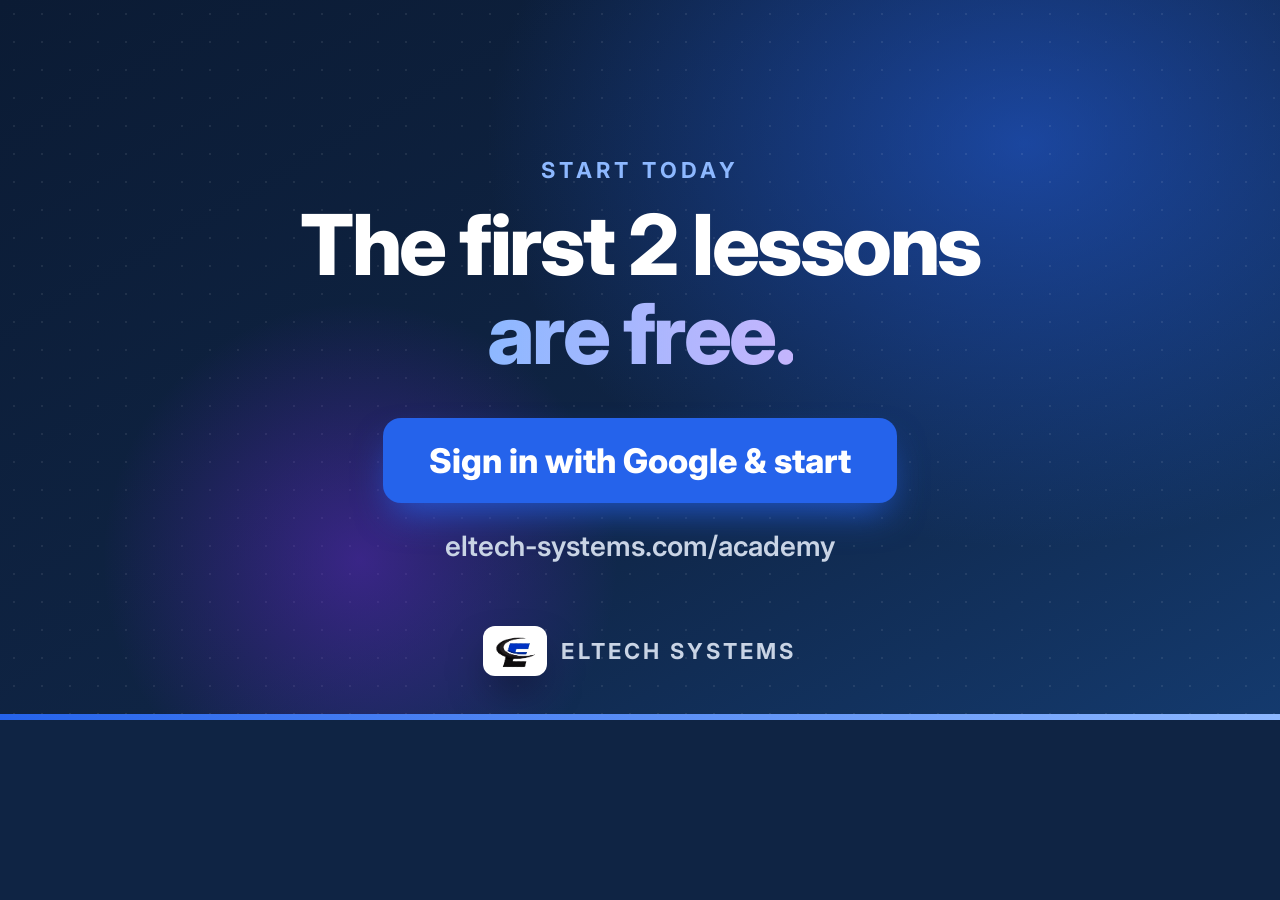
<file: academy/lib/video/intro.html>
<!DOCTYPE html>
<!--
  Intro video template for every Eltech Academy course (1280x720, 45 s).
  Open with ?c=<course-slug>. The renderer calls window.seek(ms) for each frame and
  takes a screenshot; frames + make-music.py audio are encoded to assets/video/<slug>-intro.mp4.
  To change a video, edit its entry in COURSES below and re-render.
-->
<html lang="en">
<head>
<meta charset="utf-8">
<title>Course intro</title>
<link href="https://fonts.googleapis.com/css2?family=Inter:wght@400;500;600;700;800&display=swap" rel="stylesheet">
<link href="../../../assets/vendor/bootstrap-icons/bootstrap-icons.min.css" rel="stylesheet">
<style>
  * { box-sizing: border-box; margin: 0; padding: 0; }
  html, body { width: 1280px; height: 720px; overflow: hidden; background: #0f2444; }
  body { font-family: "Inter", sans-serif; color: #fff; }
  :root { --a1: #8db8ff; --a2: #c4b5fd; --num: #2563eb; }

  .stage {
    position: relative; width: 1280px; height: 720px; overflow: hidden;
    background: radial-gradient(60% 80% at 80% 20%, rgba(37, 99, 235, .55), transparent 70%),
                linear-gradient(150deg, #0b1b34, #0f2444 55%, #143a6e);
  }
  .dots { position: absolute; inset: 0; background-image: radial-gradient(rgba(255,255,255,.08) 1.5px, transparent 1.5px); background-size: 28px 28px; }
  .glow { position: absolute; width: 520px; height: 520px; border-radius: 50%; background: radial-gradient(circle, var(--glow, rgba(109,40,217,.45)), transparent 70%); left: -160px; bottom: -220px; animation: drift 45s linear both; }
  @keyframes drift { to { transform: translate(260px, -120px); } }

  .scene {
    position: absolute; inset: 0; display: flex; flex-direction: column; align-items: center; justify-content: center;
    text-align: center; opacity: 0;
    animation: scene calc((var(--e) - var(--s)) * 1s) linear calc(var(--s) * 1s) both;
  }
  .scene.last { animation-name: scene-last; }
  @keyframes scene { 0% { opacity: 0; transform: translateY(24px); } 8% { opacity: 1; transform: none; } 92% { opacity: 1; transform: none; } 100% { opacity: 0; transform: translateY(-16px); } }
  @keyframes scene-last { 0% { opacity: 0; transform: translateY(24px); } 8% { opacity: 1; transform: none; } 100% { opacity: 1; } }

  .pop { opacity: 0; animation: pop .6s cubic-bezier(.2, 1.4, .4, 1) calc(var(--d) * 1s) both; }
  @keyframes pop { from { opacity: 0; transform: scale(.6) translateY(20px); } to { opacity: 1; transform: none; } }
  .rise { opacity: 0; animation: rise .7s ease-out calc(var(--d) * 1s) both; }
  @keyframes rise { from { opacity: 0; transform: translateY(30px); } to { opacity: 1; transform: none; } }

  .kicker { font-size: 22px; font-weight: 700; letter-spacing: .2em; text-transform: uppercase; color: var(--a1); margin-bottom: 18px; }
  h1 { font-size: 84px; font-weight: 800; letter-spacing: -.03em; line-height: 1.05; }
  h2 { font-size: 58px; font-weight: 800; letter-spacing: -.02em; line-height: 1.1; max-width: 1150px; }
  .sub { font-size: 30px; color: #c9d4e5; margin-top: 18px; }
  .accent { background: linear-gradient(90deg, var(--a1), var(--a2)); -webkit-background-clip: text; background-clip: text; color: transparent; }

  .logo-tile { width: 132px; height: 104px; background: #fff; border-radius: 26px; display: grid; place-items: center; margin-bottom: 30px; box-shadow: 0 20px 40px -10px rgba(0,0,0,.5); }
  .logo-tile img { width: 96px; }

  .chat { display: flex; flex-direction: column; gap: 18px; align-items: flex-start; width: 760px; margin: 30px 0; }
  .bubble { background: #fff; color: #0f2444; font-size: 30px; font-weight: 600; padding: 20px 28px; border-radius: 26px 26px 26px 6px; box-shadow: 0 16px 30px -12px rgba(0,0,0,.5); }
  .bubble.me { align-self: flex-end; background: #2563eb; color: #fff; border-radius: 26px 26px 6px 26px; }
  .burst { position: absolute; color: #fde68a; font-size: 54px; }

  .step { position: absolute; top: 48px; left: 60px; display: flex; gap: 10px; }
  .step span { width: 46px; height: 8px; border-radius: 4px; background: rgba(255,255,255,.2); }
  .step span.on { background: var(--a1); }
  .outcome-num { width: 64px; height: 64px; border-radius: 50%; background: var(--num); display: grid; place-items: center; font-size: 30px; font-weight: 800; margin-bottom: 22px; }
  .visual { display: flex; align-items: center; justify-content: center; gap: 22px; margin-top: 44px; min-height: 230px; }
  .chip { background: #fff; color: #0f2444; border-radius: 20px; padding: 24px 30px; font-size: 30px; font-weight: 700; min-width: 190px; box-shadow: 0 16px 30px -12px rgba(0,0,0,.5); position: relative; }
  .chip small { display: block; font-size: 17px; font-weight: 500; color: #5b6270; margin-top: 4px; }
  .chip.best { outline: 5px solid #4ade80; }
  .badge { position: absolute; top: -18px; right: -18px; width: 46px; height: 46px; border-radius: 50%; background: #16a34a; color: #fff; display: grid; place-items: center; font-size: 26px; }
  .blocks { display: flex; gap: 12px; }
  .block { border-radius: 16px; padding: 18px 22px; font-size: 26px; font-weight: 700; display: flex; align-items: center; gap: 10px; }
  .arrow { font-size: 56px; color: var(--a1); }
  .result { background: #fff; color: #157347; border-radius: 20px; padding: 22px 30px; font-size: 30px; font-weight: 800; display: flex; align-items: center; gap: 12px; }
  .doc { width: 180px; height: 230px; background: #fff; border-radius: 14px; padding: 22px 18px; display: grid; gap: 10px; align-content: start; }
  .doc i { display: block; height: 10px; border-radius: 5px; background: #c4ccd8; }
  .summary { width: 380px; background: #fff; color: #0f2444; border-radius: 18px; padding: 24px 26px; text-align: left; font-size: 26px; font-weight: 600; display: grid; gap: 14px; }
  .summary div { display: flex; gap: 12px; align-items: center; }
  .summary .bi { color: #16a34a; }
  .tile-wrap { display: grid; gap: 12px; justify-items: center; font-size: 24px; font-weight: 600; color: #c9d4e5; }
  .icon-tile { width: 170px; height: 170px; border-radius: 30px; display: grid; place-items: center; font-size: 80px; color: #fff; box-shadow: 0 20px 40px -14px rgba(0,0,0,.6); }
  .waves { display: flex; gap: 8px; align-items: center; height: 120px; }
  .waves span { width: 12px; border-radius: 6px; background: var(--a1); animation: wave 1s ease-in-out infinite alternate; }
  @keyframes wave { from { height: 20px; } to { height: 110px; } }

  .cert { width: 600px; background: #fff; color: #0f2444; border: 10px solid #0f2444; outline: 3px solid #f59e0b; outline-offset: -20px; padding: 40px; border-radius: 6px; box-shadow: 0 30px 60px -16px rgba(0,0,0,.6); }
  .cert p { color: #b45309; letter-spacing: .25em; font-size: 15px; font-weight: 700; }
  .cert strong { display: block; font-size: 40px; margin: 12px 0 6px; }
  .cert span { color: #1565c0; font-size: 26px; font-weight: 700; }
  .medal { position: absolute; right: 310px; top: 380px; width: 120px; height: 120px; border-radius: 50%; background: #f59e0b; display: grid; place-items: center; font-size: 64px; color: #fff; box-shadow: 0 12px 30px -8px rgba(0,0,0,.6); }
  .perks { display: flex; gap: 18px; margin-top: 34px; }
  .perk { background: rgba(255,255,255,.1); border: 1px solid rgba(255,255,255,.2); border-radius: 99px; padding: 12px 22px; font-size: 24px; font-weight: 600; display: flex; gap: 10px; align-items: center; }

  .cta-btn { margin-top: 40px; background: #2563eb; color: #fff; font-size: 34px; font-weight: 800; padding: 22px 46px; border-radius: 18px; box-shadow: 0 18px 36px -10px rgba(37,99,235,.8); }
  .url { margin-top: 26px; font-size: 28px; color: #c9d4e5; font-weight: 600; }
  .brand-row { position: absolute; bottom: 44px; display: flex; align-items: center; gap: 14px; font-size: 22px; font-weight: 700; letter-spacing: .14em; color: #c9d4e5; }
  .brand-row .logo-tile { width: 64px; height: 50px; border-radius: 12px; margin: 0; }
  .brand-row .logo-tile img { width: 46px; }

  .bar { position: absolute; left: 0; bottom: 0; height: 6px; width: 100%; background: linear-gradient(90deg, var(--num), var(--a1)); transform-origin: left; animation: barfill 45s linear both; }
  @keyframes barfill { from { transform: scaleX(0); } to { transform: scaleX(1); } }
</style>
</head>
<body>
<div class="stage" id="stage"><div class="dots"></div><div class="glow"></div></div>

<script>
/* ------------------------------------------------------------------ course data */
const G = {
  blue: 'linear-gradient(135deg, #2563eb, #1d4ed8)', violet: 'linear-gradient(135deg, #2563eb, #7c3aed)',
  pink: 'linear-gradient(135deg, #be185d, #f59e0b)', green: 'linear-gradient(135deg, #16a34a, #0f766e)',
  teal: 'linear-gradient(135deg, #0d9488, #0f766e)', sky: 'linear-gradient(135deg, #0284c7, #2563eb)',
  amber: 'linear-gradient(135deg, #f59e0b, #ea580c)', indigo: 'linear-gradient(135deg, #4f46e5, #7c3aed)',
  wa: 'linear-gradient(135deg, #25d366, #128c7e)', rose: 'linear-gradient(135deg, #e11d48, #be185d)',
};

const COURSES = {
  'ai-beyond-chatgpt': {
    title: ['AI Beyond', 'ChatGPT'], oneLine: true, lessons: 6, minutes: 80,
    colors: { a1: '#8db8ff', a2: '#c4b5fd', num: '#2563eb', glow: 'rgba(109,40,217,.45)' },
    hook: { line: 'Most people use AI like this:', bubbles: [['me', 'Write me an email.'], ['ai', 'Sure! Here it is…']], punch: 'But AI can do so much more.' },
    outcomes: [
      { title: 'Choose the right AI tool', type: 'chips', items: [['ChatGPT', 'all-rounder'], ['Claude', 'long documents', true], ['Gemini', 'Google tools'], ['Copilot', 'Microsoft 365']] },
      { title: 'Write prompts that get results', type: 'flow', items: ['Role', 'Task', 'Context', 'Format', 'Tone'], result: 'Great answer' },
      { title: 'Summarise documents & check facts', type: 'doc', items: [['check-circle-fill', '3 key points'], ['check-circle-fill', 'Dates & amounts'], ['search', 'Facts checked']] },
      { title: 'Create images & use your voice', type: 'icons', items: [['image', G.pink], ['mic-fill', G.violet]], waves: true },
      { title: 'Use AI safely, every day', type: 'icons', items: [['shield-check', G.green], ['sunrise', '#f59e0b', 'Morning'], ['sun', '#0284c7', 'Day'], ['sunset', '#7c3aed', 'Evening']] },
    ],
  },
  'automate-with-ai': {
    title: ['Automate Your Business', 'with AI'], lessons: 5, minutes: 70,
    colors: { a1: '#5eead4', a2: '#8db8ff', num: '#0d9488', glow: 'rgba(13,148,136,.45)' },
    hook: { line: 'Still doing this every day?', bubbles: [['me', 'Copy the order into the sheet… again.'], ['me', 'Send the same reminder… again.']], punch: 'Let AI handle the repetitive work.' },
    outcomes: [
      { title: 'Spot what to automate', type: 'icons', items: [['arrow-repeat', G.teal, 'Repetitive'], ['signpost-split', G.sky, 'Rule-based'], ['laptop', G.indigo, 'Digital']] },
      { title: 'Build no-code automations', type: 'flow', items: [['ui-checks', 'Form'], ['table', 'Sheet'], ['envelope', 'Email']], result: 'Runs on its own' },
      { title: 'Add AI that sorts and drafts', type: 'chips', items: [['Sort', 'by topic'], ['Summarise', 'in 3 lines'], ['Draft', 'replies', true], ['Extract', 'to a sheet']] },
      { title: 'Reply faster on WhatsApp', type: 'icons', items: [['whatsapp', G.wa, 'WhatsApp'], ['lightning-charge-fill', G.amber, 'Quick replies'], ['moon-stars', G.indigo, 'Away messages']] },
      { title: 'Give your team an AI assistant', type: 'doc', items: [['check-circle-fill', 'Knows your prices'], ['check-circle-fill', 'Follows your rules'], ['check-circle-fill', 'Answers in seconds']] },
    ],
  },
  'data-analysis-with-ai': {
    title: ['Data Analysis', 'with AI'], lessons: 5, minutes: 70,
    colors: { a1: '#7dd3fc', a2: '#8db8ff', num: '#0284c7', glow: 'rgba(2,132,199,.45)' },
    hook: { line: 'Spreadsheets full of numbers…', bubbles: [['me', 'Which product makes us the most money?'], ['ai', 'Hmm… let me check 2,000 rows.']], punch: 'Turn your numbers into decisions.' },
    outcomes: [
      { title: 'Ask the right question', type: 'flow', items: ['Decision', 'Question', 'Measure'], result: 'Clear answer' },
      { title: 'Clean messy data fast', type: 'doc', items: [['check-circle-fill', 'Duplicates removed'], ['check-circle-fill', 'Names fixed'], ['check-circle-fill', 'Dates sorted']] },
      { title: 'Formulas & pivot tables, made easy', type: 'chips', items: [['SUMIF', 'totals'], ['XLOOKUP', 'look-ups'], ['IF', 'rules'], ['Pivot table', 'summaries', true]] },
      { title: 'Ask your data in plain English', type: 'icons', items: [['chat-dots-fill', G.sky, 'Ask'], ['table', G.indigo, 'Analyse'], ['bar-chart-fill', G.teal, 'See']] },
      { title: 'Charts that lead to decisions', type: 'icons', items: [['graph-up-arrow', G.sky, 'Trends'], ['bar-chart-line-fill', G.violet, 'Compare'], ['check2-circle', G.green, 'Decide']] },
    ],
  },
  'ai-for-marketing': {
    title: ['AI for Marketing', '& Content'], lessons: 5, minutes: 70,
    colors: { a1: '#f9a8d4', a2: '#fcd34d', num: '#db2777', glow: 'rgba(219,39,119,.4)' },
    hook: { line: 'Posting every day…', bubbles: [['me', 'New offer! Buy now!'], ['ai', '0 likes · 0 messages']], punch: 'Content that sells, in your own voice.' },
    outcomes: [
      { title: 'Know your customer & your voice', type: 'icons', items: [['person-heart', G.rose, 'Customer'], ['megaphone-fill', G.amber, 'Voice'], ['bullseye', G.violet, 'Message']] },
      { title: 'Write posts that sell', type: 'flow', items: ['Hook', 'Value', 'Action'], result: 'More enquiries' },
      { title: 'Posters, photos & short video', type: 'icons', items: [['image', G.pink, 'Posters'], ['camera-fill', G.violet, 'Photos'], ['play-btn-fill', G.rose, 'Video']] },
      { title: 'Plan a month in one sitting', type: 'chips', items: [['Week 1', '3 posts'], ['Week 2', '3 posts'], ['Week 3', '3 posts'], ['Week 4', '3 posts']] },
      { title: 'Measure what really works', type: 'doc', items: [['graph-up-arrow', 'Reach'], ['chat-heart', 'Enquiries'], ['cash-coin', 'Sales']] },
    ],
  },
  'ai-for-managers': {
    title: ['AI for Managers', '& Teams'], lessons: 5, minutes: 70,
    colors: { a1: '#c4b5fd', a2: '#8db8ff', num: '#4f46e5', glow: 'rgba(79,70,229,.5)' },
    hook: { line: 'Your team already uses AI.', bubbles: [['me', 'Can I paste customer data into ChatGPT?'], ['ai', 'Er… nobody told us.']], punch: 'Lead it with a plan.' },
    outcomes: [
      { title: 'See what AI changes at work', type: 'icons', items: [['lightning-charge-fill', G.amber, 'Faster work'], ['shield-exclamation', G.rose, 'New risks'], ['mortarboard-fill', G.indigo, 'New skills']] },
      { title: 'Find your quick wins', type: 'chips', items: [['Quick wins', 'start here', true], ['Strategic', 'plan next'], ['Nice to have', 'try freely'], ['Skip', 'for now']] },
      { title: 'Write a safe AI policy', type: 'doc', items: [['check-circle-fill', 'Approved tools'], ['check-circle-fill', 'Data rules'], ['check-circle-fill', 'Human check']] },
      { title: 'Run a 30-day pilot', type: 'flow', items: ['Measure', 'Pilot', 'Decide'], result: 'Proven value' },
      { title: 'Build your AI roadmap', type: 'flow', items: ['Month 1', 'Months 2–3', 'Months 4–6'], result: 'On track' },
    ],
  },
  'build-apps-with-ai': {
    title: ['Build Apps', 'with AI'], lessons: 5, minutes: 70,
    colors: { a1: '#6ee7b7', a2: '#8db8ff', num: '#059669', glow: 'rgba(5,150,105,.45)' },
    hook: { line: 'Got an app idea?', bubbles: [['me', 'I need an app for my field team.'], ['ai', 'Developers quote… a lot.']], punch: 'Build the first version yourself.' },
    outcomes: [
      { title: 'Know what you can build', type: 'chips', items: [['Forms', 'orders, sign-ups'], ['Data apps', 'stock, visits'], ['Chatbots', 'from your FAQs'], ['Websites', 'simple pages']] },
      { title: 'Plan your app on one page', type: 'doc', items: [['people-fill', 'Users'], ['database', 'Data'], ['phone', 'Screens']] },
      { title: 'Turn a spreadsheet into an app', type: 'flow', items: [['table', 'Sheet'], ['phone', 'App']], result: 'On every phone' },
      { title: 'Build with AI app builders', type: 'icons', items: [['stars', G.violet, 'Describe'], ['phone-fill', G.green, 'Build'], ['chat-dots-fill', G.sky, 'Chatbot']] },
      { title: 'Launch safely', type: 'icons', items: [['shield-lock-fill', G.green, 'Access'], ['cloud-arrow-up-fill', G.sky, 'Backups'], ['person-check-fill', G.indigo, 'Owner']] },
    ],
  },
};

/* ------------------------------------------------------------------ builder */
const slug = new URLSearchParams(location.search).get('c') || 'ai-beyond-chatgpt';
const C = COURSES[slug];
const root = document.documentElement.style;
root.setProperty('--a1', C.colors.a1);
root.setProperty('--a2', C.colors.a2);
root.setProperty('--num', C.colors.num);
root.setProperty('--glow', C.colors.glow);

const esc = (s) => String(s).replace(/&/g, '&amp;').replace(/</g, '&lt;');
const BLOCK_COLORS = ['#2563eb', '#7c3aed', '#0891b2', '#16a34a', '#ea580c'];
const stage = document.getElementById('stage');
const scene = (s, e, html, extra = '') => stage.insertAdjacentHTML('beforeend', `<section class="scene ${extra}" style="--s:${s}; --e:${e}">${html}</section>`);
const steps = (n) => `<div class="step">${[0, 1, 2, 3, 4].map((i) => `<span class="${i < n ? 'on' : ''}"></span>`).join('')}</div>`;

// 1. Title
scene(0, 4.5, `
  <div class="logo-tile pop" style="--d:.2"><img src="../../../assets/img/logo.png" alt=""></div>
  <p class="kicker rise" style="--d:.6">Eltech Academy</p>
  <h1 class="rise" style="--d:.9">${esc(C.title[0])}${C.oneLine ? ' ' : '<br>'}<span class="accent">${esc(C.title[1])}</span></h1>
  <p class="sub rise" style="--d:1.5">${C.lessons} short lessons &middot; quizzes &middot; real tasks</p>`);

// 2. Hook
scene(4.5, 10, `
  <h2 class="rise" style="--d:4.8">${esc(C.hook.line)}</h2>
  <div class="chat">${C.hook.bubbles.map(([who, text], i) => `<div class="bubble ${who === 'me' ? 'me' : ''} pop" style="--d:${5.6 + i * 0.8}">${esc(text)}</div>`).join('')}</div>
  <h2 class="rise" style="--d:7.6"><span class="accent">${esc(C.hook.punch)}</span></h2>
  <i class="bi bi-stars burst pop" style="--d:8; left: 120px; top: 560px"></i>
  <i class="bi bi-stars burst pop" style="--d:8.2; right: 120px; top: 90px"></i>`);

// 3. Promise
scene(10, 12.5, `
  <p class="kicker rise" style="--d:10.2">In about ${C.minutes} minutes</p>
  <h1 class="rise" style="--d:10.4">By the end,<br>you will…</h1>`);

// 4-8. Outcomes, 4.5 s each
C.outcomes.forEach((o, i) => {
  const s = 12.5 + i * 4.5, d = (x) => (s + x).toFixed(2);
  let visual = '';
  if (o.type === 'chips') {
    visual = o.items.map(([t, sub, best], k) => `<div class="chip ${best ? 'best' : ''} pop" style="--d:${d(1 + k * 0.3)}">${esc(t)}<small>${esc(sub)}</small>${best ? `<span class="badge pop" style="--d:${d(2.7)}"><i class="bi bi-check-lg"></i></span>` : ''}</div>`).join('');
  } else if (o.type === 'flow') {
    const blocks = o.items.map((it, k) => {
      const [icon, label] = Array.isArray(it) ? it : [null, it];
      return `<div class="block pop" style="--d:${d(1 + k * 0.25)}; background:${BLOCK_COLORS[k % 5]}">${icon ? `<i class="bi bi-${icon}"></i>` : ''}${esc(label)}</div>`;
    }).join('');
    const t = 1 + o.items.length * 0.25;
    visual = `<div class="blocks">${blocks}</div><i class="bi bi-arrow-right arrow pop" style="--d:${d(t + 0.3)}"></i><div class="result pop" style="--d:${d(t + 0.7)}"><i class="bi bi-check-circle-fill"></i> ${esc(o.result)}</div>`;
  } else if (o.type === 'doc') {
    visual = `<div class="doc pop" style="--d:${d(1)}"><i></i><i style="width:80%"></i><i></i><i style="width:60%"></i><i></i><i style="width:85%"></i><i></i><i style="width:70%"></i><i></i><i style="width:50%"></i></div>
      <i class="bi bi-arrow-right arrow pop" style="--d:${d(1.6)}"></i>
      <div class="summary">${o.items.map(([icon, t], k) => `<div class="rise" style="--d:${d(2 + k * 0.4)}"><i class="bi bi-${icon}"></i> ${esc(t)}</div>`).join('')}</div>`;
  } else if (o.type === 'icons') {
    visual = o.items.map(([icon, bg, label], k) => `<div class="tile-wrap pop" style="--d:${d(1 + k * 0.35)}"><div class="icon-tile" style="background:${bg}"><i class="bi bi-${icon}"></i></div>${label ? esc(label) : ''}</div>`).join('');
    if (o.waves) visual += `<div class="waves pop" style="--d:${d(1.8)}">${[-.1, -.5, -.3, -.8, -.2, -.6, -.4].map((x) => `<span style="animation-delay:${x}s"></span>`).join('')}</div>`;
  }
  scene(s, s + 4.5, `${steps(i + 1)}
    <div class="outcome-num pop" style="--d:${d(.2)}">${i + 1}</div>
    <h2 class="rise" style="--d:${d(.4)}">${esc(o.title)}</h2>
    <div class="visual">${visual}</div>`);
});

// 9. Certificate
scene(35, 39.5, `
  <h2 class="rise" style="--d:35.2">Finish and earn your certificate</h2>
  <div class="cert pop" style="--d:35.8; margin-top: 36px"><p>CERTIFICATE OF COMPLETION</p><strong>Your name here</strong><span>${esc(C.title.join(' '))}</span></div>
  <div class="medal pop" style="--d:36.6"><i class="bi bi-award-fill"></i></div>
  <div class="perks">
    <div class="perk rise" style="--d:37.2"><i class="bi bi-star-fill" style="color:#fbbf24"></i> Points</div>
    <div class="perk rise" style="--d:37.5"><i class="bi bi-fire" style="color:#fb923c"></i> Streaks</div>
    <div class="perk rise" style="--d:37.8"><i class="bi bi-patch-check-fill" style="color:#4ade80"></i> Badges</div>
  </div>`);

// 10. Call to action
scene(39.5, 45, `
  <p class="kicker rise" style="--d:39.7">Start today</p>
  <h1 class="rise" style="--d:40">The first 2 lessons<br><span class="accent">are free.</span></h1>
  <div class="cta-btn pop" style="--d:41">Sign in with Google &amp; start</div>
  <p class="url rise" style="--d:41.6">eltech-systems.com/academy</p>
  <div class="brand-row rise" style="--d:42"><div class="logo-tile"><img src="../../../assets/img/logo.png" alt=""></div> ELTECH SYSTEMS</div>`, 'last');

stage.insertAdjacentHTML('beforeend', '<div class="bar"></div>');

// Used by the renderer: freeze every animation at the given time in milliseconds
window.seek = (ms) => {
  document.getAnimations().forEach((a) => { a.pause(); a.currentTime = ms; });
};
</script>
</body>
</html>
</file>
